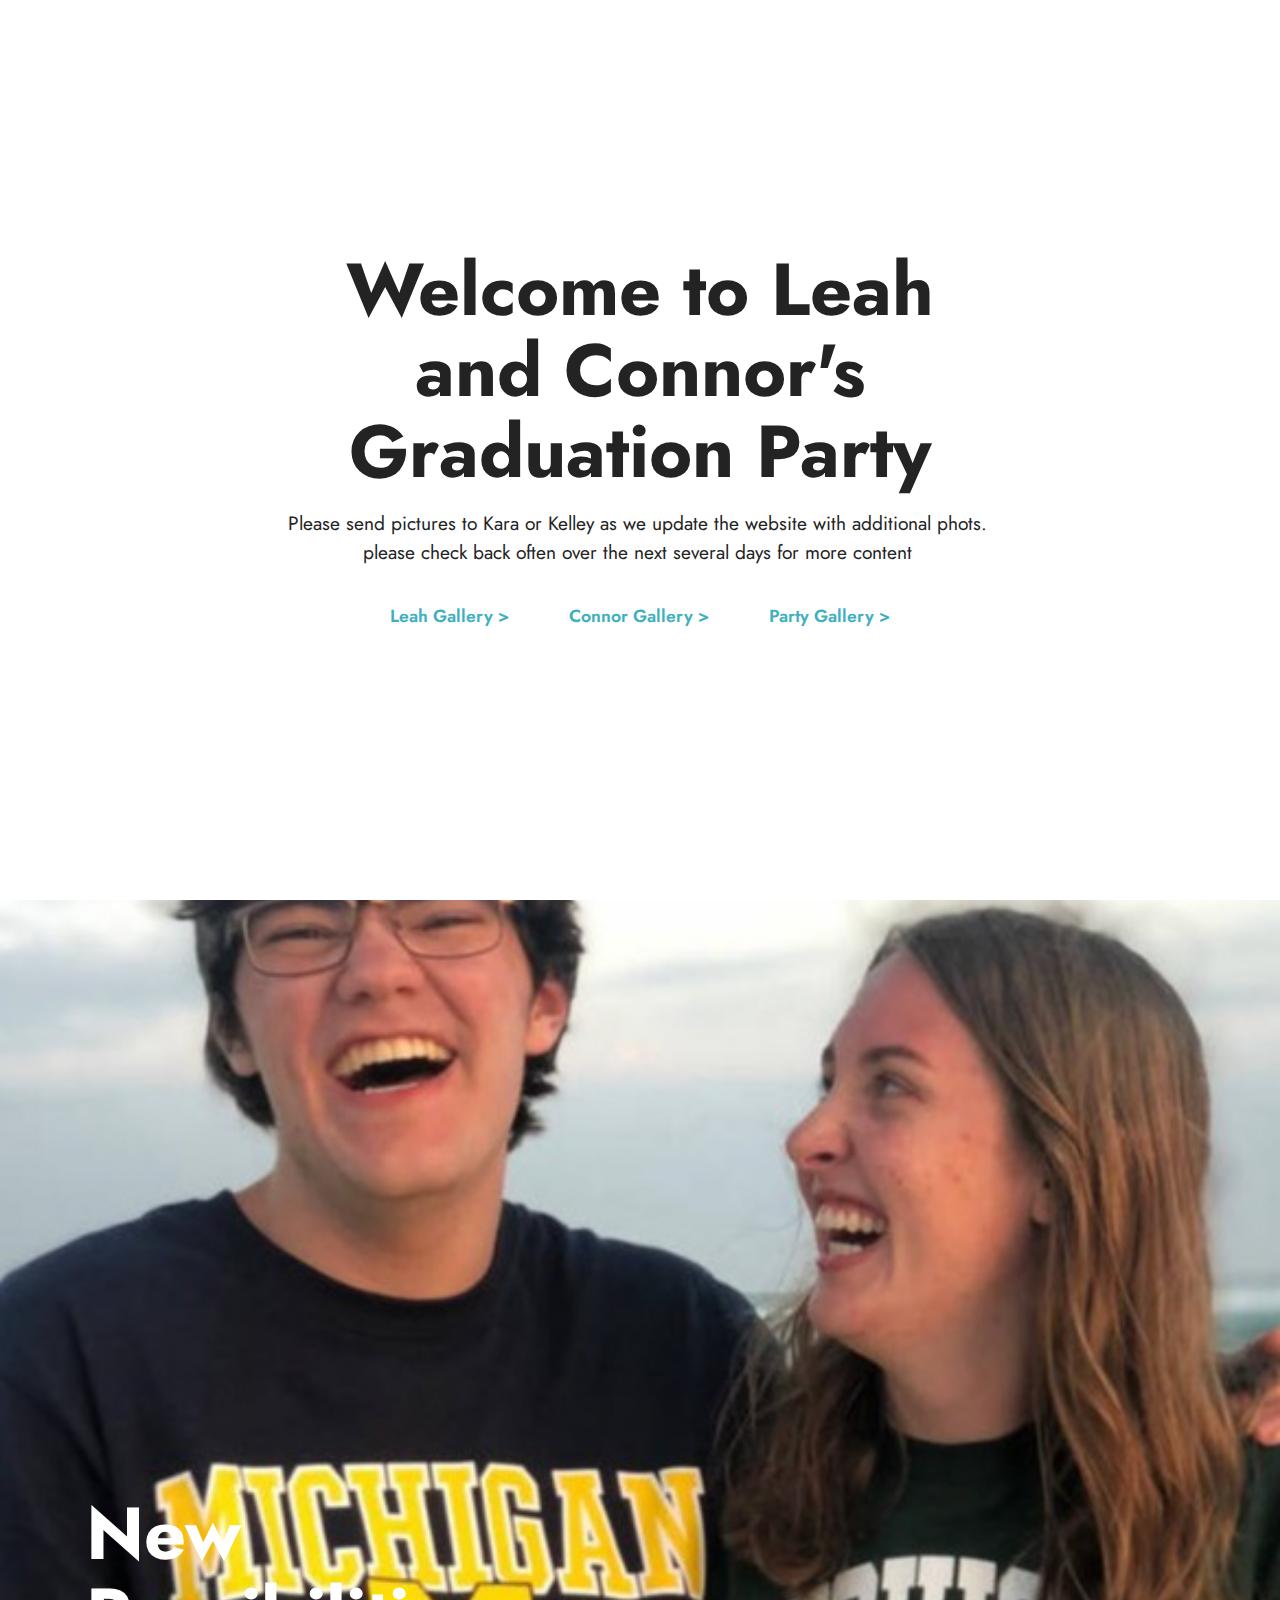
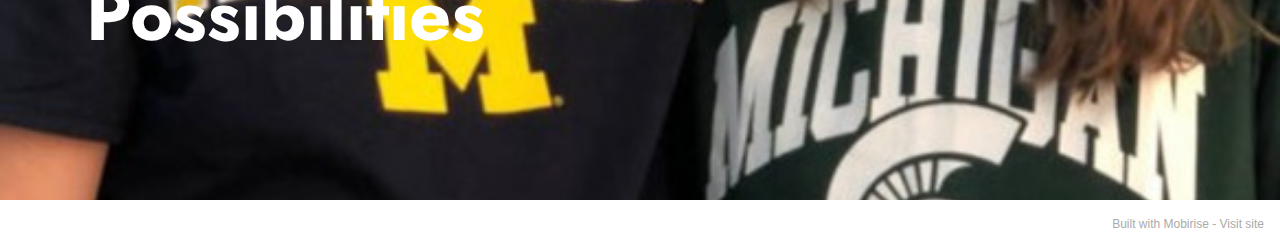
<file: index.html>
<!DOCTYPE html>
<html  >
<head>
  <!-- Site made with Mobirise Website Builder v5.3.9, https://mobirise.com -->
  <meta charset="UTF-8">
  <meta http-equiv="X-UA-Compatible" content="IE=edge">
  <meta name="generator" content="Mobirise v5.3.9, mobirise.com">
  <meta name="viewport" content="width=device-width, initial-scale=1, minimum-scale=1">
  <link rel="shortcut icon" href="assets/images/logo5.png" type="image/x-icon">
  <meta name="description" content="">
  
  
  <title>Home</title>
  <link rel="stylesheet" href="assets/tether/tether.min.css">
  <link rel="stylesheet" href="assets/bootstrap/css/bootstrap.min.css">
  <link rel="stylesheet" href="assets/bootstrap/css/bootstrap-grid.min.css">
  <link rel="stylesheet" href="assets/bootstrap/css/bootstrap-reboot.min.css">
  <link rel="stylesheet" href="assets/theme/css/style.css">
  <link rel="preload" href="https://fonts.googleapis.com/css?family=Jost:100,200,300,400,500,600,700,800,900,100i,200i,300i,400i,500i,600i,700i,800i,900i&display=swap" as="style" onload="this.onload=null;this.rel='stylesheet'">
  <noscript><link rel="stylesheet" href="https://fonts.googleapis.com/css?family=Jost:100,200,300,400,500,600,700,800,900,100i,200i,300i,400i,500i,600i,700i,800i,900i&display=swap"></noscript>
  <link rel="preload" as="style" href="assets/mobirise/css/mbr-additional.css"><link rel="stylesheet" href="assets/mobirise/css/mbr-additional.css" type="text/css">
  
  
  
  
</head>
<body>
  
  <section class="header1 cid-s48MCQYojq mbr-fullscreen" id="header1-f">

    

    

    <div class="align-center container">
        <div class="row justify-content-center">
            <div class="col-12 col-lg-8">
                <h1 class="mbr-section-title mbr-fonts-style mb-3 display-1"><strong>Welcome to Leah and Connor's Graduation Party</strong></h1>
                
                <p class="mbr-text mbr-fonts-style display-7">Please send pictures to Kara or Kelley as we update the website with additional phots.&nbsp; please check back often over the next several days for more content&nbsp;</p>
                <div class="mbr-section-btn mt-3"><a class="btn btn-success-outline display-4" href="page1.html">Leah Gallery &gt;</a> <a class="btn btn-success-outline display-4" href="page2.html">Connor Gallery &gt;</a> <a class="btn btn-success-outline display-4" href="PartyGallery.html">Party Gallery &gt;</a></div>
            </div>
        </div>
    </div>
</section>

<section class="header4 cid-szLsMf2svV mbr-fullscreen" id="header4-m">

    
    
    <div class="container">
        <div class="row">
            <div class="content-wrap">
                <h1 class="mbr-section-title mbr-fonts-style mbr-white mb-3 display-1">
                    <strong>New Possibilities</strong>
                </h1>
                
                

                
            </div>
        </div>
    </div>
</section><section style="background-color: #fff; font-family: -apple-system, BlinkMacSystemFont, 'Segoe UI', 'Roboto', 'Helvetica Neue', Arial, sans-serif; color:#aaa; font-size:12px; padding: 0; align-items: center; display: flex;"><a href="https://mobirise.site/h" style="flex: 1 1; height: 3rem; padding-left: 1rem;"></a><p style="flex: 0 0 auto; margin:0; padding-right:1rem;">Built with Mobirise - <a href="https://mobirise.site/k" style="color:#aaa;">Visit site</a></p></section><script src="assets/web/assets/jquery/jquery.min.js"></script>  <script src="assets/popper/popper.min.js"></script>  <script src="assets/tether/tether.min.js"></script>  <script src="assets/bootstrap/js/bootstrap.min.js"></script>  <script src="assets/smoothscroll/smooth-scroll.js"></script>  <script src="assets/theme/js/script.js"></script>  
  
  
</body>
</html>
</file>
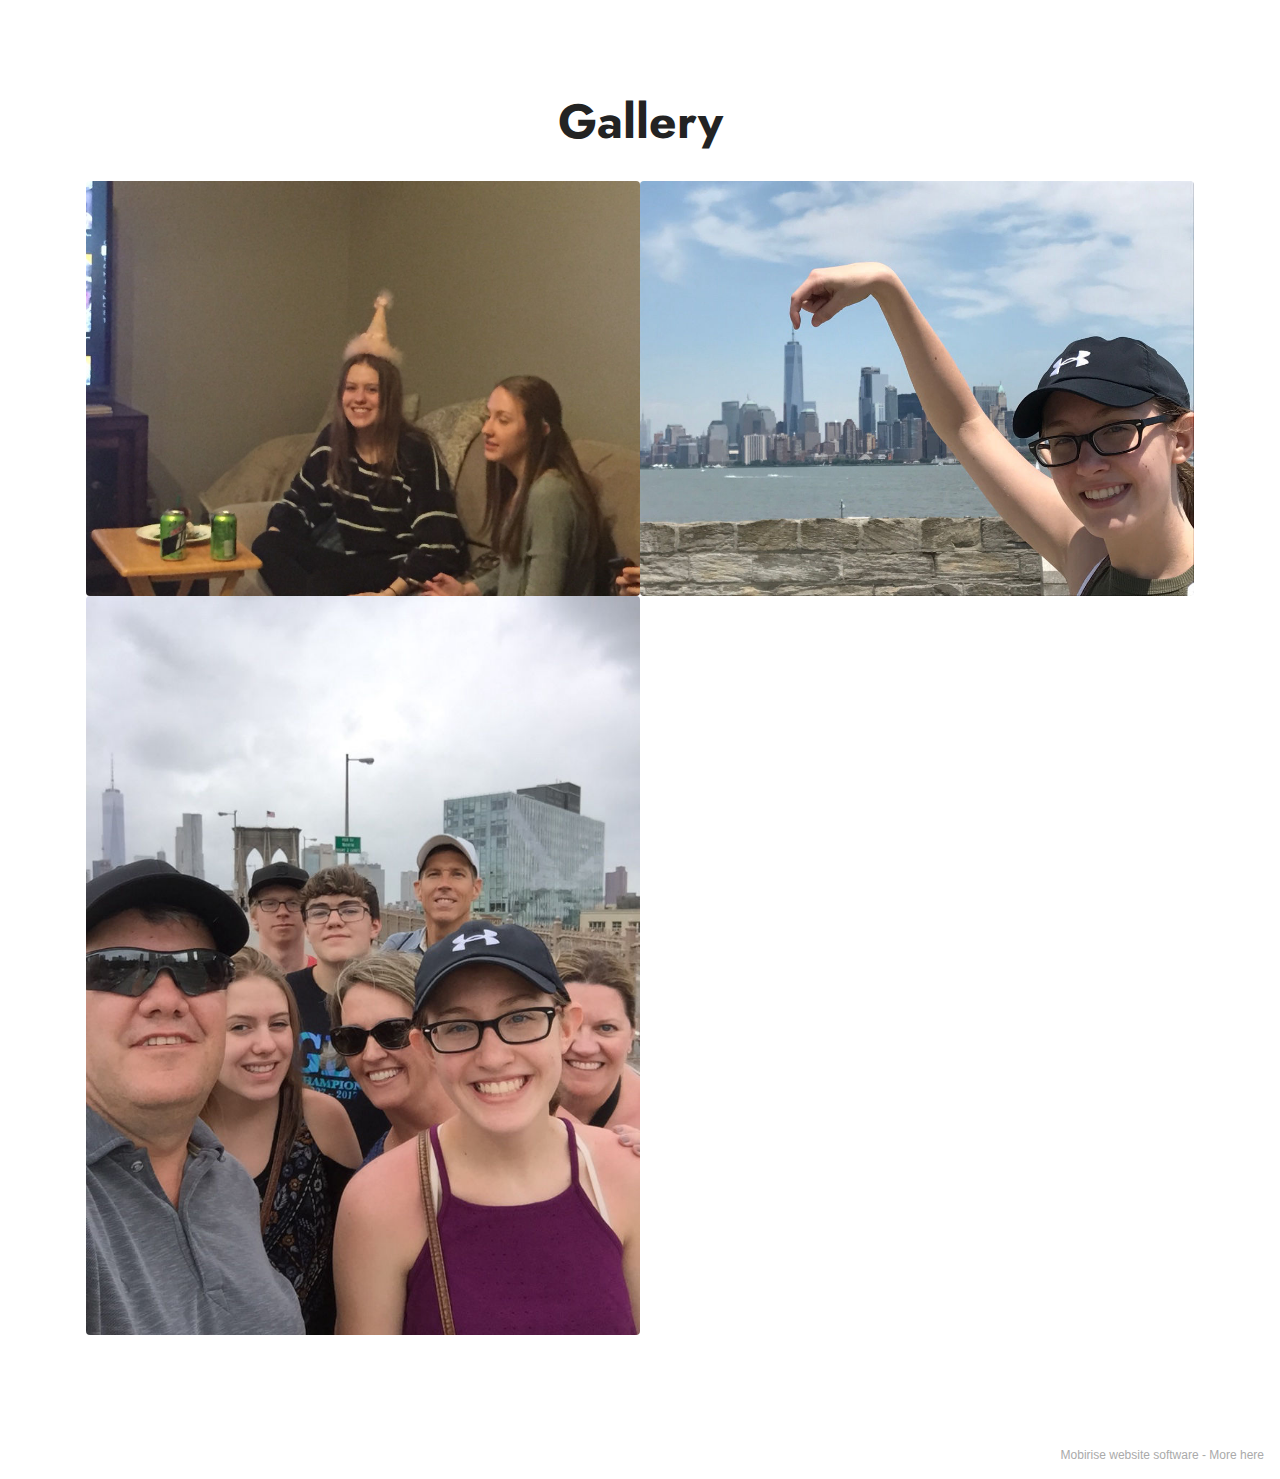
<file: page1.html>
<!DOCTYPE html>
<html  >
<head>
  <!-- Site made with Mobirise Website Builder v5.3.9, https://mobirise.com -->
  <meta charset="UTF-8">
  <meta http-equiv="X-UA-Compatible" content="IE=edge">
  <meta name="generator" content="Mobirise v5.3.9, mobirise.com">
  <meta name="viewport" content="width=device-width, initial-scale=1, minimum-scale=1">
  <link rel="shortcut icon" href="assets/images/logo5.png" type="image/x-icon">
  <meta name="description" content="">
  
  
  <title>Leah Gallery</title>
  <link rel="stylesheet" href="assets/tether/tether.min.css">
  <link rel="stylesheet" href="assets/bootstrap/css/bootstrap.min.css">
  <link rel="stylesheet" href="assets/bootstrap/css/bootstrap-grid.min.css">
  <link rel="stylesheet" href="assets/bootstrap/css/bootstrap-reboot.min.css">
  <link rel="stylesheet" href="assets/theme/css/style.css">
  <link rel="preload" href="https://fonts.googleapis.com/css?family=Jost:100,200,300,400,500,600,700,800,900,100i,200i,300i,400i,500i,600i,700i,800i,900i&display=swap" as="style" onload="this.onload=null;this.rel='stylesheet'">
  <noscript><link rel="stylesheet" href="https://fonts.googleapis.com/css?family=Jost:100,200,300,400,500,600,700,800,900,100i,200i,300i,400i,500i,600i,700i,800i,900i&display=swap"></noscript>
  <link rel="preload" as="style" href="assets/mobirise/css/mbr-additional.css"><link rel="stylesheet" href="assets/mobirise/css/mbr-additional.css" type="text/css">
  
  
  
  
</head>
<body>
  
  <section class="gallery1 cid-szKOS7adL6" id="gallery1-l">
    
    
    <div class="container">
        <div class="mbr-section-head">
            <h4 class="mbr-section-title mbr-fonts-style align-center mb-0 display-2">
                <strong>Gallery</strong></h4>
            
        </div>
        <div class="row mt-4">
            
            <div class="item features-image сol-12 col-md-6 col-lg-6 active">
                <div class="item-wrapper">
                    <div class="item-img">
                        <img src="assets/images/unadjustednonraw-thumb-291-1024x768.jpg" alt="">
                    </div>
                    
                    
                </div>
            </div><div class="item features-image сol-12 col-md-6 col-lg-6 active">
                <div class="item-wrapper">
                    <div class="item-img">
                        <img src="assets/images/unadjustednonraw-thumb-1a5-1024x768.jpg" alt="">
                    </div>
                    
                    
                </div>
            </div><div class="item features-image сol-12 col-md-6 col-lg-6 active">
                <div class="item-wrapper">
                    <div class="item-img">
                        <img src="assets/images/unadjustednonraw-thumb-1e9-768x1024.jpg" alt="">
                    </div>
                    
                    
                </div>
            </div>
            
            
        </div>
    </div>
</section><section style="background-color: #fff; font-family: -apple-system, BlinkMacSystemFont, 'Segoe UI', 'Roboto', 'Helvetica Neue', Arial, sans-serif; color:#aaa; font-size:12px; padding: 0; align-items: center; display: flex;"><a href="https://mobirise.site/j" style="flex: 1 1; height: 3rem; padding-left: 1rem;"></a><p style="flex: 0 0 auto; margin:0; padding-right:1rem;">Mobirise website software - <a href="https://mobirise.site/p" style="color:#aaa;">More here</a></p></section><script src="assets/web/assets/jquery/jquery.min.js"></script>  <script src="assets/popper/popper.min.js"></script>  <script src="assets/tether/tether.min.js"></script>  <script src="assets/bootstrap/js/bootstrap.min.js"></script>  <script src="assets/smoothscroll/smooth-scroll.js"></script>  <script src="assets/theme/js/script.js"></script>  
  
  
</body>
</html>
</file>
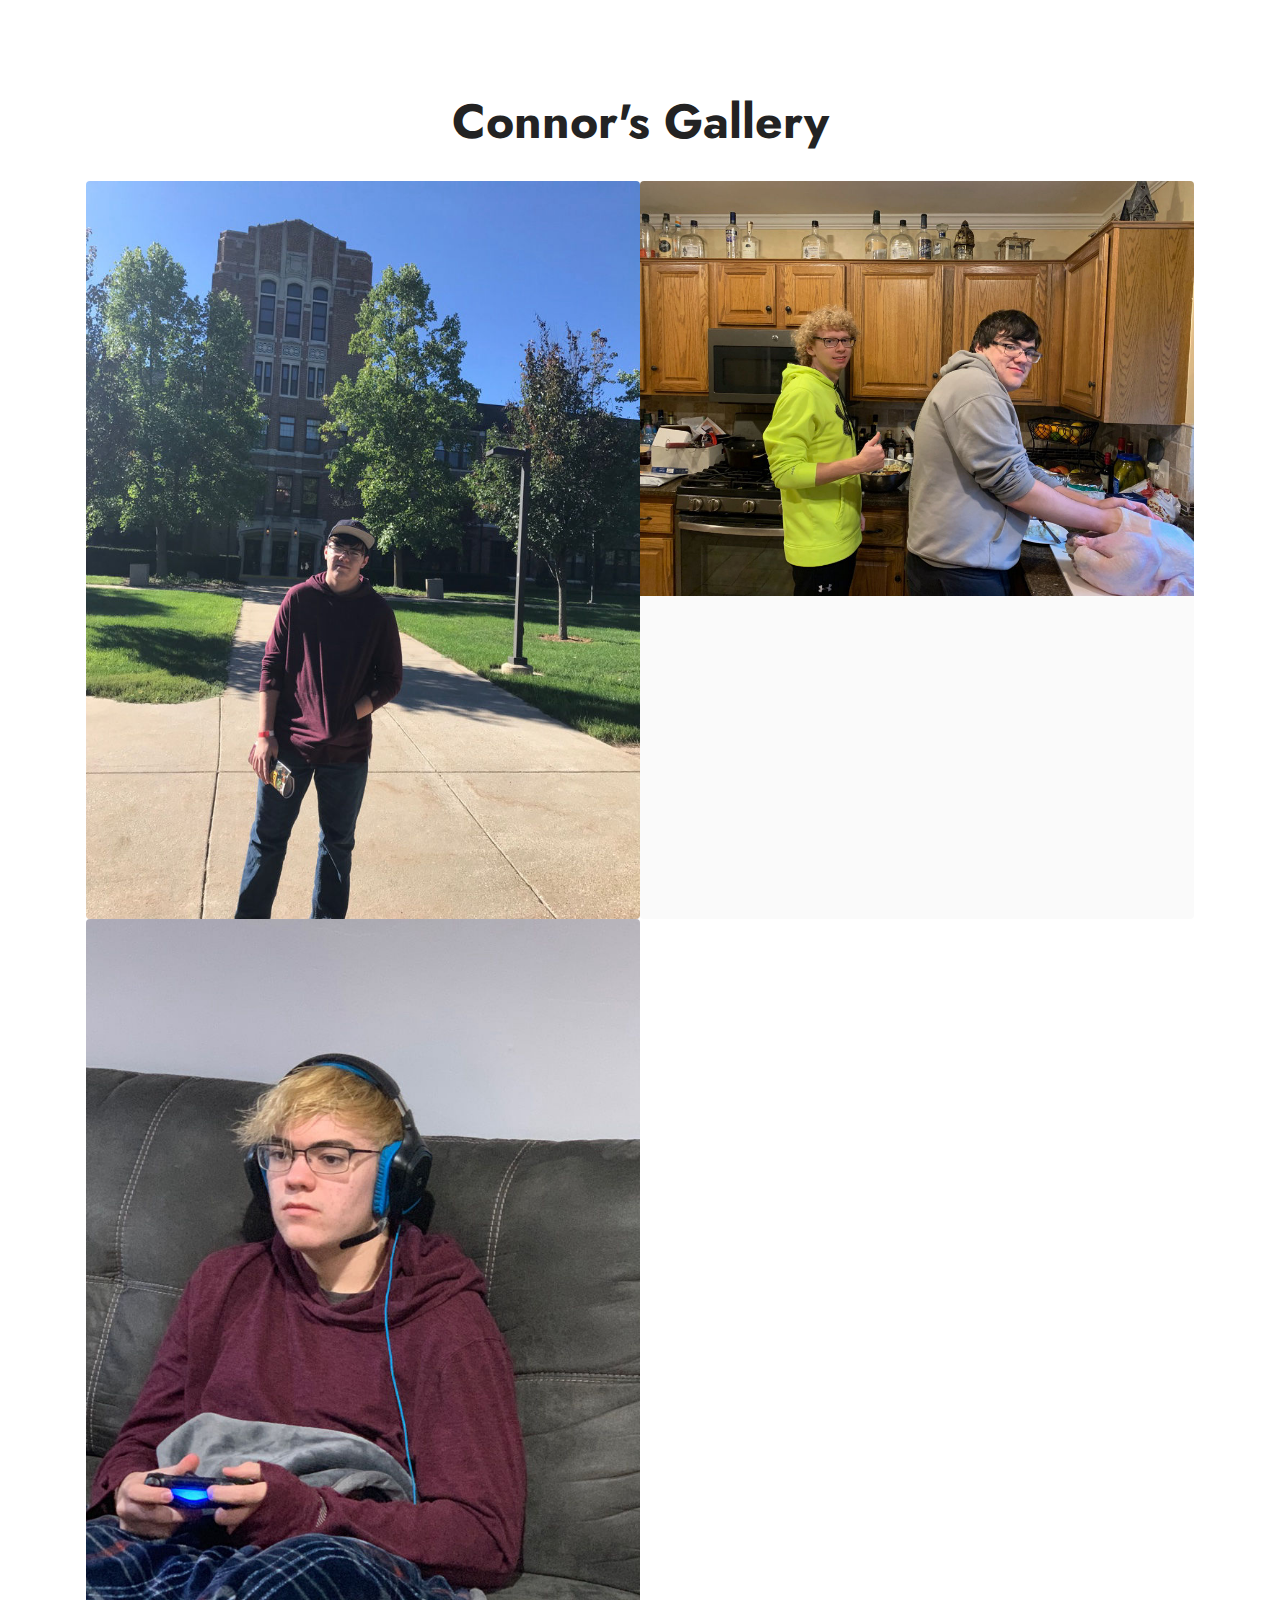
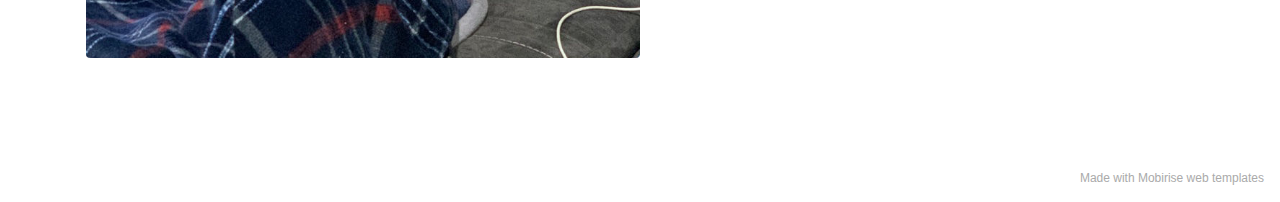
<file: page2.html>
<!DOCTYPE html>
<html  >
<head>
  <!-- Site made with Mobirise Website Builder v5.3.9, https://mobirise.com -->
  <meta charset="UTF-8">
  <meta http-equiv="X-UA-Compatible" content="IE=edge">
  <meta name="generator" content="Mobirise v5.3.9, mobirise.com">
  <meta name="viewport" content="width=device-width, initial-scale=1, minimum-scale=1">
  <link rel="shortcut icon" href="assets/images/logo5.png" type="image/x-icon">
  <meta name="description" content="">
  
  
  <title>Connor Gallery</title>
  <link rel="stylesheet" href="assets/tether/tether.min.css">
  <link rel="stylesheet" href="assets/bootstrap/css/bootstrap.min.css">
  <link rel="stylesheet" href="assets/bootstrap/css/bootstrap-grid.min.css">
  <link rel="stylesheet" href="assets/bootstrap/css/bootstrap-reboot.min.css">
  <link rel="stylesheet" href="assets/theme/css/style.css">
  <link rel="preload" href="https://fonts.googleapis.com/css?family=Jost:100,200,300,400,500,600,700,800,900,100i,200i,300i,400i,500i,600i,700i,800i,900i&display=swap" as="style" onload="this.onload=null;this.rel='stylesheet'">
  <noscript><link rel="stylesheet" href="https://fonts.googleapis.com/css?family=Jost:100,200,300,400,500,600,700,800,900,100i,200i,300i,400i,500i,600i,700i,800i,900i&display=swap"></noscript>
  <link rel="preload" as="style" href="assets/mobirise/css/mbr-additional.css"><link rel="stylesheet" href="assets/mobirise/css/mbr-additional.css" type="text/css">
  
  
  
  
</head>
<body>
  
  <section class="gallery1 cid-szLwhVyEck" id="gallery1-n">
    
    
    <div class="container">
        <div class="mbr-section-head">
            <h4 class="mbr-section-title mbr-fonts-style align-center mb-0 display-2">
                <strong>Connor's Gallery</strong></h4>
            
        </div>
        <div class="row mt-4">
            
            
            
            <div class="item features-image сol-12 col-md-6 col-lg-6 active">
                <div class="item-wrapper">
                    <div class="item-img">
                        <img src="assets/images/unadjustednonraw-thumb-3e5-768x1024.jpg" alt="" title="">
                    </div>
                    
                    
                </div>
            </div><div class="item features-image сol-12 col-md-6 col-lg-6 active">
                <div class="item-wrapper">
                    <div class="item-img">
                        <img src="assets/images/unadjustednonraw-thumb-6b7-1024x768.jpg" alt="" title="" data-slide-to="1">
                    </div>
                    
                    
                </div>
            </div><div class="item features-image сol-12 col-md-6 col-lg-6 active">
                <div class="item-wrapper">
                    <div class="item-img">
                        <img src="assets/images/unadjustednonraw-thumb-538-768x1024.jpg" alt="" title="" data-slide-to="2">
                    </div>
                    
                    
                </div>
            </div>
        </div>
    </div>
</section><section style="background-color: #fff; font-family: -apple-system, BlinkMacSystemFont, 'Segoe UI', 'Roboto', 'Helvetica Neue', Arial, sans-serif; color:#aaa; font-size:12px; padding: 0; align-items: center; display: flex;"><a href="https://mobirise.site/g" style="flex: 1 1; height: 3rem; padding-left: 1rem;"></a><p style="flex: 0 0 auto; margin:0; padding-right:1rem;">Made with <a href="https://mobirise.site/b" style="color:#aaa;">Mobirise</a> web templates</p></section><script src="assets/web/assets/jquery/jquery.min.js"></script>  <script src="assets/popper/popper.min.js"></script>  <script src="assets/tether/tether.min.js"></script>  <script src="assets/bootstrap/js/bootstrap.min.js"></script>  <script src="assets/smoothscroll/smooth-scroll.js"></script>  <script src="assets/theme/js/script.js"></script>  
  
  
</body>
</html>
</file>
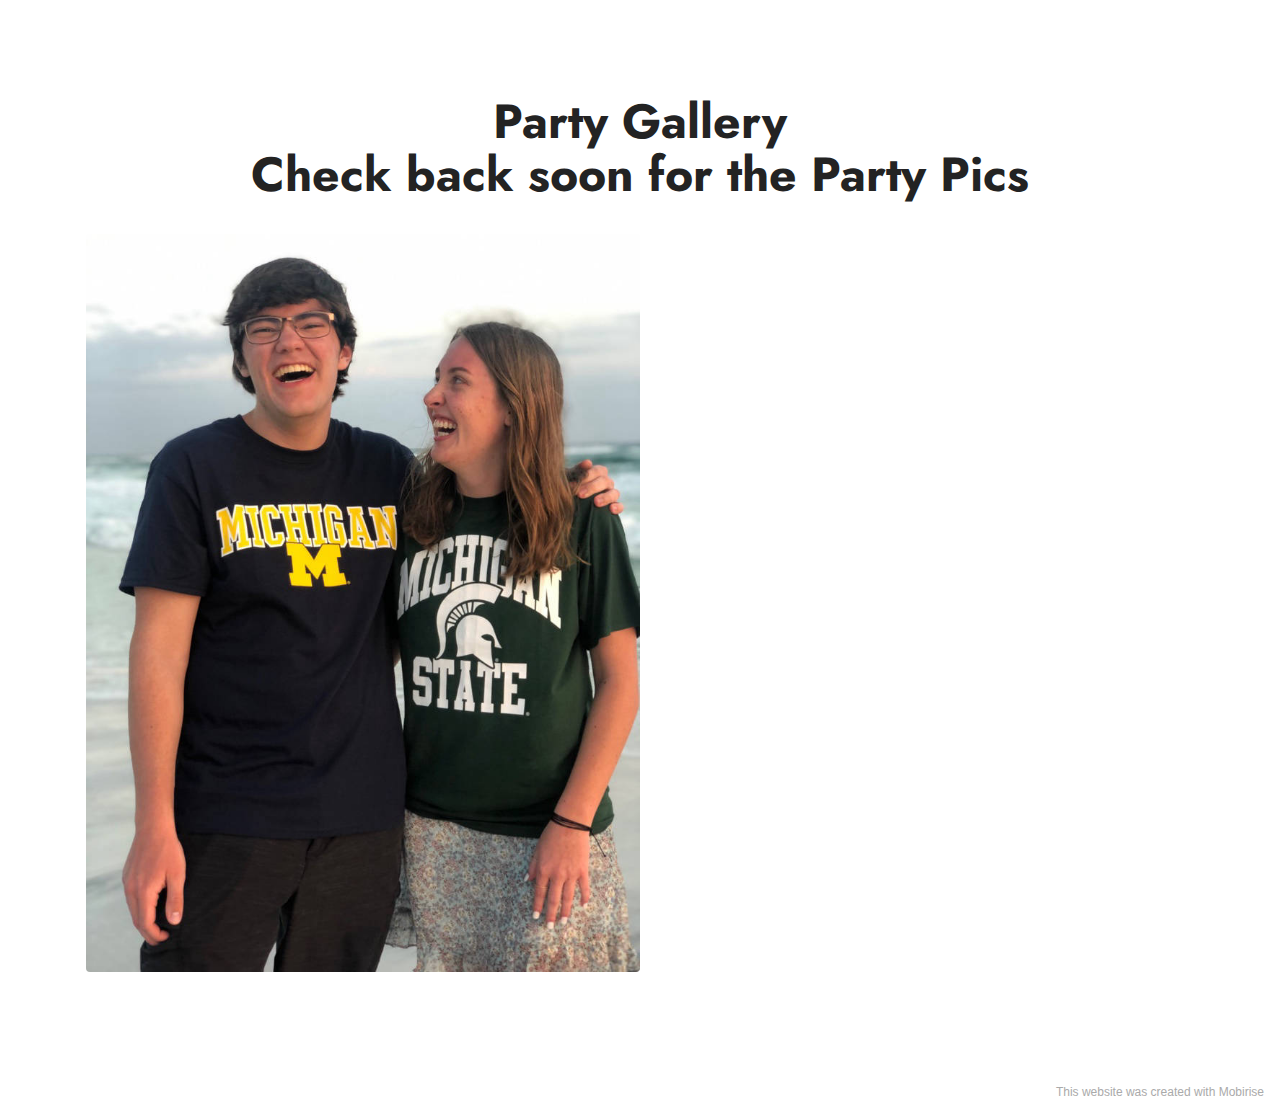
<file: PartyGallery.html>
<!DOCTYPE html>
<html  >
<head>
  <!-- Site made with Mobirise Website Builder v5.3.9, https://mobirise.com -->
  <meta charset="UTF-8">
  <meta http-equiv="X-UA-Compatible" content="IE=edge">
  <meta name="generator" content="Mobirise v5.3.9, mobirise.com">
  <meta name="viewport" content="width=device-width, initial-scale=1, minimum-scale=1">
  <link rel="shortcut icon" href="assets/images/logo5.png" type="image/x-icon">
  <meta name="description" content="">
  
  
  <title>Party Gallery</title>
  <link rel="stylesheet" href="assets/tether/tether.min.css">
  <link rel="stylesheet" href="assets/bootstrap/css/bootstrap.min.css">
  <link rel="stylesheet" href="assets/bootstrap/css/bootstrap-grid.min.css">
  <link rel="stylesheet" href="assets/bootstrap/css/bootstrap-reboot.min.css">
  <link rel="stylesheet" href="assets/theme/css/style.css">
  <link rel="preload" href="https://fonts.googleapis.com/css?family=Jost:100,200,300,400,500,600,700,800,900,100i,200i,300i,400i,500i,600i,700i,800i,900i&display=swap" as="style" onload="this.onload=null;this.rel='stylesheet'">
  <noscript><link rel="stylesheet" href="https://fonts.googleapis.com/css?family=Jost:100,200,300,400,500,600,700,800,900,100i,200i,300i,400i,500i,600i,700i,800i,900i&display=swap"></noscript>
  <link rel="preload" as="style" href="assets/mobirise/css/mbr-additional.css"><link rel="stylesheet" href="assets/mobirise/css/mbr-additional.css" type="text/css">
  
  
  
  
</head>
<body>
  
  <section class="gallery1 cid-szLztkPkyj" id="gallery1-o">
    
    
    <div class="container">
        <div class="mbr-section-head">
            <h4 class="mbr-section-title mbr-fonts-style align-center mb-0 display-2">
                <strong>Party Gallery</strong><br><strong>Check back soon for the Party Pics</strong></h4>
            
        </div>
        <div class="row mt-4">
            <div class="item features-image сol-12 col-md-6 col-lg-6">
                <div class="item-wrapper">
                    <div class="item-img">
                        <img src="assets/images/unadjustednonraw-thumb-74e-768x1024.jpg" alt="">
                    </div>
                    
                    
                </div>
            </div>
            
            
            
        </div>
    </div>
</section><section style="background-color: #fff; font-family: -apple-system, BlinkMacSystemFont, 'Segoe UI', 'Roboto', 'Helvetica Neue', Arial, sans-serif; color:#aaa; font-size:12px; padding: 0; align-items: center; display: flex;"><a href="https://mobirise.site/r" style="flex: 1 1; height: 3rem; padding-left: 1rem;"></a><p style="flex: 0 0 auto; margin:0; padding-right:1rem;">This <a href="https://mobirise.site/e" style="color:#aaa;">website</a> was created with Mobirise</p></section><script src="assets/web/assets/jquery/jquery.min.js"></script>  <script src="assets/popper/popper.min.js"></script>  <script src="assets/tether/tether.min.js"></script>  <script src="assets/bootstrap/js/bootstrap.min.js"></script>  <script src="assets/smoothscroll/smooth-scroll.js"></script>  <script src="assets/theme/js/script.js"></script>  
  
  
</body>
</html>
</file>
<file: assets/theme/css/style.css>
@charset "UTF-8";
section {
  background-color: #ffffff;
}

body {
  font-style: normal;
  line-height: 1.5;
  font-weight: 400;
  color: #232323;
  position: relative;
}

section,
.container,
.container-fluid {
  position: relative;
  word-wrap: break-word;
}

a.mbr-iconfont:hover {
  text-decoration: none;
}

.article .lead p,
.article .lead ul,
.article .lead ol,
.article .lead pre,
.article .lead blockquote {
  margin-bottom: 0;
}

a {
  font-style: normal;
  font-weight: 400;
  cursor: pointer;
}
a, a:hover {
  text-decoration: none;
}

.mbr-section-title {
  font-style: normal;
  line-height: 1.3;
}

.mbr-section-subtitle {
  line-height: 1.3;
}

.mbr-text {
  font-style: normal;
  line-height: 1.7;
}

h1,
h2,
h3,
h4,
h5,
h6,
.display-1,
.display-2,
.display-4,
.display-5,
.display-7,
span,
p,
a {
  line-height: 1;
  word-break: break-word;
  word-wrap: break-word;
  font-weight: 400;
}

b,
strong {
  font-weight: bold;
}

input:-webkit-autofill, input:-webkit-autofill:hover, input:-webkit-autofill:focus, input:-webkit-autofill:active {
  transition-delay: 9999s;
  -webkit-transition-property: background-color, color;
  transition-property: background-color, color;
}

textarea[type=hidden] {
  display: none;
}

section {
  background-position: 50% 50%;
  background-repeat: no-repeat;
  background-size: cover;
}
section .mbr-background-video,
section .mbr-background-video-preview {
  position: absolute;
  bottom: 0;
  left: 0;
  right: 0;
  top: 0;
}

.hidden {
  visibility: hidden;
}

.mbr-z-index20 {
  z-index: 20;
}

/*! Base colors */
.mbr-white {
  color: #ffffff;
}

.mbr-black {
  color: #111111;
}

.mbr-bg-white {
  background-color: #ffffff;
}

.mbr-bg-black {
  background-color: #000000;
}

/*! Text-aligns */
.align-left {
  text-align: left;
}

.align-center {
  text-align: center;
}

.align-right {
  text-align: right;
}

/*! Font-weight  */
.mbr-light {
  font-weight: 300;
}

.mbr-regular {
  font-weight: 400;
}

.mbr-semibold {
  font-weight: 500;
}

.mbr-bold {
  font-weight: 700;
}

/*! Media  */
.media-content {
  flex-basis: 100%;
}

.media-container-row {
  display: flex;
  flex-direction: row;
  flex-wrap: wrap;
  justify-content: center;
  align-content: center;
  align-items: start;
}
.media-container-row .media-size-item {
  width: 400px;
}

.media-container-column {
  display: flex;
  flex-direction: column;
  flex-wrap: wrap;
  justify-content: center;
  align-content: center;
  align-items: stretch;
}
.media-container-column > * {
  width: 100%;
}

@media (min-width: 992px) {
  .media-container-row {
    flex-wrap: nowrap;
  }
}
figure {
  margin-bottom: 0;
  overflow: hidden;
}

figure[mbr-media-size] {
  transition: width 0.1s;
}

img,
iframe {
  display: block;
  width: 100%;
}

.card {
  background-color: transparent;
  border: none;
}

.card-box {
  width: 100%;
}

.card-img {
  text-align: center;
  flex-shrink: 0;
  -webkit-flex-shrink: 0;
}

.media {
  max-width: 100%;
  margin: 0 auto;
}

.mbr-figure {
  align-self: center;
}

.media-container > div {
  max-width: 100%;
}

.mbr-figure img,
.card-img img {
  width: 100%;
}

@media (max-width: 991px) {
  .media-size-item {
    width: auto !important;
  }

  .media {
    width: auto;
  }

  .mbr-figure {
    width: 100% !important;
  }
}
/*! Buttons */
.mbr-section-btn {
  margin-left: -0.6rem;
  margin-right: -0.6rem;
  font-size: 0;
}

.btn {
  font-weight: 600;
  border-width: 1px;
  font-style: normal;
  margin: 0.6rem 0.6rem;
  white-space: normal;
  transition: all 0.2s ease-in-out;
  display: inline-flex;
  align-items: center;
  justify-content: center;
  word-break: break-word;
}

.btn-sm {
  font-weight: 600;
  letter-spacing: 0px;
  transition: all 0.3s ease-in-out;
}

.btn-md {
  font-weight: 600;
  letter-spacing: 0px;
  transition: all 0.3s ease-in-out;
}

.btn-lg {
  font-weight: 600;
  letter-spacing: 0px;
  transition: all 0.3s ease-in-out;
}

.btn-form {
  margin: 0;
}
.btn-form:hover {
  cursor: pointer;
}

nav .mbr-section-btn {
  margin-left: 0rem;
  margin-right: 0rem;
}

/*! Btn icon margin */
.btn .mbr-iconfont,
.btn.btn-sm .mbr-iconfont {
  order: 1;
  cursor: pointer;
  margin-left: 0.5rem;
  vertical-align: sub;
}

.btn.btn-md .mbr-iconfont,
.btn.btn-md .mbr-iconfont {
  margin-left: 0.8rem;
}

.mbr-regular {
  font-weight: 400;
}

.mbr-semibold {
  font-weight: 500;
}

.mbr-bold {
  font-weight: 700;
}

[type=submit] {
  -webkit-appearance: none;
}

/*! Full-screen */
.mbr-fullscreen .mbr-overlay {
  min-height: 100vh;
}

.mbr-fullscreen {
  display: flex;
  display: -moz-flex;
  display: -ms-flex;
  display: -o-flex;
  align-items: center;
  min-height: 100vh;
  padding-top: 3rem;
  padding-bottom: 3rem;
}

/*! Map */
.map {
  height: 25rem;
  position: relative;
}
.map iframe {
  width: 100%;
  height: 100%;
}

/*! Scroll to top arrow */
.mbr-arrow-up {
  bottom: 25px;
  right: 90px;
  position: fixed;
  text-align: right;
  z-index: 5000;
  color: #ffffff;
  font-size: 22px;
}

.mbr-arrow-up a {
  background: rgba(0, 0, 0, 0.2);
  border-radius: 50%;
  color: #fff;
  display: inline-block;
  height: 60px;
  width: 60px;
  border: 2px solid #fff;
  outline-style: none !important;
  position: relative;
  text-decoration: none;
  transition: all 0.3s ease-in-out;
  cursor: pointer;
  text-align: center;
}
.mbr-arrow-up a:hover {
  background-color: rgba(0, 0, 0, 0.4);
}
.mbr-arrow-up a i {
  line-height: 60px;
}

.mbr-arrow-up-icon {
  display: block;
  color: #fff;
}

.mbr-arrow-up-icon::before {
  content: "›";
  display: inline-block;
  font-family: serif;
  font-size: 22px;
  line-height: 1;
  font-style: normal;
  position: relative;
  top: 6px;
  left: -4px;
  transform: rotate(-90deg);
}

/*! Arrow Down */
.mbr-arrow {
  position: absolute;
  bottom: 45px;
  left: 50%;
  width: 60px;
  height: 60px;
  cursor: pointer;
  background-color: rgba(80, 80, 80, 0.5);
  border-radius: 50%;
  transform: translateX(-50%);
}
@media (max-width: 767px) {
  .mbr-arrow {
    display: none;
  }
}
.mbr-arrow > a {
  display: inline-block;
  text-decoration: none;
  outline-style: none;
  -webkit-animation: arrowdown 1.7s ease-in-out infinite;
          animation: arrowdown 1.7s ease-in-out infinite;
  color: #ffffff;
}
.mbr-arrow > a > i {
  position: absolute;
  top: -2px;
  left: 15px;
  font-size: 2rem;
}

#scrollToTop a i::before {
  content: "";
  position: absolute;
  display: block;
  border-bottom: 2.5px solid #fff;
  border-left: 2.5px solid #fff;
  width: 27.8%;
  height: 27.8%;
  left: 50%;
  top: 51%;
  transform: translateY(-30%) translateX(-50%) rotate(135deg);
}

@keyframes arrowdown {
  0% {
    transform: translateY(0px);
  }
  50% {
    transform: translateY(-5px);
  }
  100% {
    transform: translateY(0px);
  }
}
@-webkit-keyframes arrowdown {
  0% {
    transform: translateY(0px);
  }
  50% {
    transform: translateY(-5px);
  }
  100% {
    transform: translateY(0px);
  }
}
@media (max-width: 500px) {
  .mbr-arrow-up {
    left: 0;
    right: 0;
    text-align: center;
  }
}
/*Gradients animation*/
@keyframes gradient-animation {
  from {
    background-position: 0% 100%;
    -webkit-animation-timing-function: ease-in-out;
            animation-timing-function: ease-in-out;
  }
  to {
    background-position: 100% 0%;
    -webkit-animation-timing-function: ease-in-out;
            animation-timing-function: ease-in-out;
  }
}
@-webkit-keyframes gradient-animation {
  from {
    background-position: 0% 100%;
    -webkit-animation-timing-function: ease-in-out;
            animation-timing-function: ease-in-out;
  }
  to {
    background-position: 100% 0%;
    -webkit-animation-timing-function: ease-in-out;
            animation-timing-function: ease-in-out;
  }
}
.bg-gradient {
  background-size: 200% 200%;
  animation: gradient-animation 5s infinite alternate;
  -webkit-animation: gradient-animation 5s infinite alternate;
}

.menu .navbar-brand {
  display: -webkit-flex;
}
.menu .navbar-brand span {
  display: flex;
  display: -webkit-flex;
}
.menu .navbar-brand .navbar-caption-wrap {
  display: -webkit-flex;
}
.menu .navbar-brand .navbar-logo img {
  display: -webkit-flex;
  width: auto;
}
@media (min-width: 768px) and (max-width: 991px) {
  .menu .navbar-toggleable-sm .navbar-nav {
    display: -ms-flexbox;
  }
}
@media (max-width: 991px) {
  .menu .navbar-collapse {
    max-height: 93.5vh;
  }
  .menu .navbar-collapse.show {
    overflow: auto;
  }
}
@media (min-width: 992px) {
  .menu .navbar-nav.nav-dropdown {
    display: -webkit-flex;
  }
  .menu .navbar-toggleable-sm .navbar-collapse {
    display: -webkit-flex !important;
  }
  .menu .collapsed .navbar-collapse {
    max-height: 93.5vh;
  }
  .menu .collapsed .navbar-collapse.show {
    overflow: auto;
  }
}
@media (max-width: 767px) {
  .menu .navbar-collapse {
    max-height: 80vh;
  }
}

.nav-link .mbr-iconfont {
  margin-right: 0.5rem;
}

.navbar {
  display: -webkit-flex;
  -webkit-flex-wrap: wrap;
  -webkit-align-items: center;
  -webkit-justify-content: space-between;
}

.navbar-collapse {
  -webkit-flex-basis: 100%;
  -webkit-flex-grow: 1;
  -webkit-align-items: center;
}

.nav-dropdown .link {
  padding: 0.667em 1.667em !important;
  margin: 0 !important;
}

.nav {
  display: -webkit-flex;
  -webkit-flex-wrap: wrap;
}

.row {
  display: -webkit-flex;
  -webkit-flex-wrap: wrap;
}

.justify-content-center {
  -webkit-justify-content: center;
}

.form-inline {
  display: -webkit-flex;
}

.card-wrapper {
  -webkit-flex: 1;
}

.carousel-control {
  z-index: 10;
  display: -webkit-flex;
}

.carousel-controls {
  display: -webkit-flex;
}

.media {
  display: -webkit-flex;
}

.form-group:focus {
  outline: none;
}

.jq-selectbox__select {
  padding: 7px 0;
  position: relative;
}

.jq-selectbox__dropdown {
  overflow: hidden;
  border-radius: 10px;
  position: absolute;
  top: 100%;
  left: 0 !important;
  width: 100% !important;
}

.jq-selectbox__trigger-arrow {
  right: 0;
  transform: translateY(-50%);
}

.jq-selectbox li {
  padding: 1.07em 0.5em;
}

input[type=range] {
  padding-left: 0 !important;
  padding-right: 0 !important;
}

.modal-dialog,
.modal-content {
  height: 100%;
}

.modal-dialog .carousel-inner {
  height: calc(100vh - 1.75rem);
}
@media (max-width: 575px) {
  .modal-dialog .carousel-inner {
    height: calc(100vh - 1rem);
  }
}

.carousel-item {
  text-align: center;
}

.carousel-item img {
  margin: auto;
}

.navbar-toggler {
  align-self: flex-start;
  padding: 0.25rem 0.75rem;
  font-size: 1.25rem;
  line-height: 1;
  background: transparent;
  border: 1px solid transparent;
  border-radius: 0.25rem;
}

.navbar-toggler:focus,
.navbar-toggler:hover {
  text-decoration: none;
}

.navbar-toggler-icon {
  display: inline-block;
  width: 1.5em;
  height: 1.5em;
  vertical-align: middle;
  content: "";
  background: no-repeat center center;
  background-size: 100% 100%;
}

.navbar-toggler-left {
  position: absolute;
  left: 1rem;
}

.navbar-toggler-right {
  position: absolute;
  right: 1rem;
}

.card-img {
  width: auto;
}

.menu .navbar.collapsed:not(.beta-menu) {
  flex-direction: column;
}

.carousel-item.active,
.carousel-item-next,
.carousel-item-prev {
  display: flex;
}

.note-air-layout .dropup .dropdown-menu,
.note-air-layout .navbar-fixed-bottom .dropdown .dropdown-menu {
  bottom: initial !important;
}

html,
body {
  height: auto;
  min-height: 100vh;
}

.dropup .dropdown-toggle::after {
  display: none;
}

.form-asterisk {
  font-family: initial;
  position: absolute;
  top: -2px;
  font-weight: normal;
}

.form-control-label {
  position: relative;
  cursor: pointer;
  margin-bottom: 0.357em;
  padding: 0;
}

.alert {
  color: #ffffff;
  border-radius: 0;
  border: 0;
  font-size: 1.1rem;
  line-height: 1.5;
  margin-bottom: 1.875rem;
  padding: 1.25rem;
  position: relative;
  text-align: center;
}
.alert.alert-form::after {
  background-color: inherit;
  bottom: -7px;
  content: "";
  display: block;
  height: 14px;
  left: 50%;
  margin-left: -7px;
  position: absolute;
  transform: rotate(45deg);
  width: 14px;
}

.form-control {
  background-color: #ffffff;
  background-clip: border-box;
  color: #232323;
  line-height: 1rem !important;
  height: auto;
  padding: 0.6rem 1.2rem;
  transition: border-color 0.25s ease 0s;
  border: 1px solid transparent !important;
  border-radius: 4px;
  box-shadow: rgba(0, 0, 0, 0.07) 0px 1px 1px 0px, rgba(0, 0, 0, 0.07) 0px 1px 3px 0px, rgba(0, 0, 0, 0.03) 0px 0px 0px 1px;
}
.form-active .form-control:invalid {
  border-color: red;
}

form .row {
  margin-left: -0.6rem;
  margin-right: -0.6rem;
}
form .row [class*=col] {
  padding-left: 0.6rem;
  padding-right: 0.6rem;
}

form .mbr-section-btn {
  margin: 0;
  padding-left: 0.6rem;
  padding-right: 0.6rem;
}

form .btn {
  display: flex;
  padding: 0.6rem 1.2rem;
  margin: 0;
}

form .form-check-input {
  margin-top: 0.5;
}

textarea.form-control {
  line-height: 1.5rem !important;
}

.form-group {
  margin-bottom: 1.2rem;
}

.form-control,
form .btn {
  min-height: 48px;
}

.gdpr-block label span.textGDPR input[name=gdpr] {
  top: 7px;
}

.form-control:focus {
  box-shadow: none;
}

:focus {
  outline: none;
}

.mbr-overlay {
  background-color: #000;
  bottom: 0;
  left: 0;
  opacity: 0.5;
  position: absolute;
  right: 0;
  top: 0;
  z-index: 0;
  pointer-events: none;
}

blockquote {
  font-style: italic;
  padding: 3rem;
  font-size: 1.09rem;
  position: relative;
  border-left: 3px solid;
}

ul,
ol,
pre,
blockquote {
  margin-bottom: 2.3125rem;
}

.mt-4 {
  margin-top: 2rem !important;
}

.mb-4 {
  margin-bottom: 2rem !important;
}

@media (min-width: 992px) {
  .container {
    padding-left: 16px;
    padding-right: 16px;
  }

  .row {
    margin-left: -16px;
    margin-right: -16px;
  }
  .row > [class*=col] {
    padding-left: 16px;
    padding-right: 16px;
  }
}
@media (min-width: 768px) {
  .container-fluid {
    padding-left: 32px;
    padding-right: 32px;
  }
}
@media (min-width: 768px) and (max-width: 991px) {
  .mbr-container {
    padding-left: 32px;
    padding-right: 32px;
  }
}
@media (max-width: 767px) {
  .mbr-container {
    padding-left: 16px;
    padding-right: 16px;
  }
}
.card-wrapper,
.item-wrapper {
  overflow: hidden;
}

.app-video-wrapper > img {
  opacity: 1;
}.engine {
	position: absolute;
	text-indent: -2400px;
	text-align: center;
	padding: 0;
	top: 0;
	left: -2400px;
}
</file>
<file: assets/mobirise/css/mbr-additional.css>
body {
  font-family: Jost;
}
.display-1 {
  font-family: 'Jost', sans-serif;
  font-size: 4.6rem;
  line-height: 1.1;
}
.display-1 > .mbr-iconfont {
  font-size: 5.75rem;
}
.display-2 {
  font-family: 'Jost', sans-serif;
  font-size: 3rem;
  line-height: 1.1;
}
.display-2 > .mbr-iconfont {
  font-size: 3.75rem;
}
.display-4 {
  font-family: 'Jost', sans-serif;
  font-size: 1.1rem;
  line-height: 1.5;
}
.display-4 > .mbr-iconfont {
  font-size: 1.375rem;
}
.display-5 {
  font-family: 'Jost', sans-serif;
  font-size: 2.2rem;
  line-height: 1.5;
}
.display-5 > .mbr-iconfont {
  font-size: 2.75rem;
}
.display-7 {
  font-family: 'Jost', sans-serif;
  font-size: 1.2rem;
  line-height: 1.5;
}
.display-7 > .mbr-iconfont {
  font-size: 1.5rem;
}
/* ---- Fluid typography for mobile devices ---- */
/* 1.4 - font scale ratio ( bootstrap == 1.42857 ) */
/* 100vw - current viewport width */
/* (48 - 20)  48 == 48rem == 768px, 20 == 20rem == 320px(minimal supported viewport) */
/* 0.65 - min scale variable, may vary */
@media (max-width: 992px) {
  .display-1 {
    font-size: 3.68rem;
  }
}
@media (max-width: 768px) {
  .display-1 {
    font-size: 3.22rem;
    font-size: calc( 2.26rem + (4.6 - 2.26) * ((100vw - 20rem) / (48 - 20)));
    line-height: calc( 1.1 * (2.26rem + (4.6 - 2.26) * ((100vw - 20rem) / (48 - 20))));
  }
  .display-2 {
    font-size: 2.4rem;
    font-size: calc( 1.7rem + (3 - 1.7) * ((100vw - 20rem) / (48 - 20)));
    line-height: calc( 1.3 * (1.7rem + (3 - 1.7) * ((100vw - 20rem) / (48 - 20))));
  }
  .display-4 {
    font-size: 0.88rem;
    font-size: calc( 1.0350000000000001rem + (1.1 - 1.0350000000000001) * ((100vw - 20rem) / (48 - 20)));
    line-height: calc( 1.4 * (1.0350000000000001rem + (1.1 - 1.0350000000000001) * ((100vw - 20rem) / (48 - 20))));
  }
  .display-5 {
    font-size: 1.76rem;
    font-size: calc( 1.42rem + (2.2 - 1.42) * ((100vw - 20rem) / (48 - 20)));
    line-height: calc( 1.4 * (1.42rem + (2.2 - 1.42) * ((100vw - 20rem) / (48 - 20))));
  }
  .display-7 {
    font-size: 0.96rem;
    font-size: calc( 1.07rem + (1.2 - 1.07) * ((100vw - 20rem) / (48 - 20)));
    line-height: calc( 1.4 * (1.07rem + (1.2 - 1.07) * ((100vw - 20rem) / (48 - 20))));
  }
}
/* Buttons */
.btn {
  padding: 0.6rem 1.2rem;
  border-radius: 4px;
}
.btn-sm {
  padding: 0.6rem 1.2rem;
  border-radius: 4px;
}
.btn-md {
  padding: 0.6rem 1.2rem;
  border-radius: 4px;
}
.btn-lg {
  padding: 1rem 2.6rem;
  border-radius: 4px;
}
.bg-primary {
  background-color: #6592e6 !important;
}
.bg-success {
  background-color: #40b0bf !important;
}
.bg-info {
  background-color: #47b5ed !important;
}
.bg-warning {
  background-color: #ffe161 !important;
}
.bg-danger {
  background-color: #ff9966 !important;
}
.btn-primary,
.btn-primary:active {
  background-color: #6592e6 !important;
  border-color: #6592e6 !important;
  color: #ffffff !important;
  box-shadow: 0 2px 2px 0 rgba(0, 0, 0, 0.2);
}
.btn-primary:hover,
.btn-primary:focus,
.btn-primary.focus,
.btn-primary.active {
  color: #ffffff !important;
  background-color: #2260d2 !important;
  border-color: #2260d2 !important;
  box-shadow: 0 2px 5px 0 rgba(0, 0, 0, 0.2);
}
.btn-primary.disabled,
.btn-primary:disabled {
  color: #ffffff !important;
  background-color: #2260d2 !important;
  border-color: #2260d2 !important;
}
.btn-secondary,
.btn-secondary:active {
  background-color: #ff6666 !important;
  border-color: #ff6666 !important;
  color: #ffffff !important;
  box-shadow: 0 2px 2px 0 rgba(0, 0, 0, 0.2);
}
.btn-secondary:hover,
.btn-secondary:focus,
.btn-secondary.focus,
.btn-secondary.active {
  color: #ffffff !important;
  background-color: #ff0f0f !important;
  border-color: #ff0f0f !important;
  box-shadow: 0 2px 5px 0 rgba(0, 0, 0, 0.2);
}
.btn-secondary.disabled,
.btn-secondary:disabled {
  color: #ffffff !important;
  background-color: #ff0f0f !important;
  border-color: #ff0f0f !important;
}
.btn-info,
.btn-info:active {
  background-color: #47b5ed !important;
  border-color: #47b5ed !important;
  color: #ffffff !important;
  box-shadow: 0 2px 2px 0 rgba(0, 0, 0, 0.2);
}
.btn-info:hover,
.btn-info:focus,
.btn-info.focus,
.btn-info.active {
  color: #ffffff !important;
  background-color: #148cca !important;
  border-color: #148cca !important;
  box-shadow: 0 2px 5px 0 rgba(0, 0, 0, 0.2);
}
.btn-info.disabled,
.btn-info:disabled {
  color: #ffffff !important;
  background-color: #148cca !important;
  border-color: #148cca !important;
}
.btn-success,
.btn-success:active {
  background-color: #40b0bf !important;
  border-color: #40b0bf !important;
  color: #ffffff !important;
  box-shadow: 0 2px 2px 0 rgba(0, 0, 0, 0.2);
}
.btn-success:hover,
.btn-success:focus,
.btn-success.focus,
.btn-success.active {
  color: #ffffff !important;
  background-color: #2a747e !important;
  border-color: #2a747e !important;
  box-shadow: 0 2px 5px 0 rgba(0, 0, 0, 0.2);
}
.btn-success.disabled,
.btn-success:disabled {
  color: #ffffff !important;
  background-color: #2a747e !important;
  border-color: #2a747e !important;
}
.btn-warning,
.btn-warning:active {
  background-color: #ffe161 !important;
  border-color: #ffe161 !important;
  color: #614f00 !important;
  box-shadow: 0 2px 2px 0 rgba(0, 0, 0, 0.2);
}
.btn-warning:hover,
.btn-warning:focus,
.btn-warning.focus,
.btn-warning.active {
  color: #0a0800 !important;
  background-color: #ffd10a !important;
  border-color: #ffd10a !important;
  box-shadow: 0 2px 5px 0 rgba(0, 0, 0, 0.2);
}
.btn-warning.disabled,
.btn-warning:disabled {
  color: #614f00 !important;
  background-color: #ffd10a !important;
  border-color: #ffd10a !important;
}
.btn-danger,
.btn-danger:active {
  background-color: #ff9966 !important;
  border-color: #ff9966 !important;
  color: #ffffff !important;
  box-shadow: 0 2px 2px 0 rgba(0, 0, 0, 0.2);
}
.btn-danger:hover,
.btn-danger:focus,
.btn-danger.focus,
.btn-danger.active {
  color: #ffffff !important;
  background-color: #ff5f0f !important;
  border-color: #ff5f0f !important;
  box-shadow: 0 2px 5px 0 rgba(0, 0, 0, 0.2);
}
.btn-danger.disabled,
.btn-danger:disabled {
  color: #ffffff !important;
  background-color: #ff5f0f !important;
  border-color: #ff5f0f !important;
}
.btn-white,
.btn-white:active {
  background-color: #fafafa !important;
  border-color: #fafafa !important;
  color: #7a7a7a !important;
  box-shadow: 0 2px 2px 0 rgba(0, 0, 0, 0.2);
}
.btn-white:hover,
.btn-white:focus,
.btn-white.focus,
.btn-white.active {
  color: #4f4f4f !important;
  background-color: #cfcfcf !important;
  border-color: #cfcfcf !important;
  box-shadow: 0 2px 5px 0 rgba(0, 0, 0, 0.2);
}
.btn-white.disabled,
.btn-white:disabled {
  color: #7a7a7a !important;
  background-color: #cfcfcf !important;
  border-color: #cfcfcf !important;
}
.btn-black,
.btn-black:active {
  background-color: #232323 !important;
  border-color: #232323 !important;
  color: #ffffff !important;
  box-shadow: 0 2px 2px 0 rgba(0, 0, 0, 0.2);
}
.btn-black:hover,
.btn-black:focus,
.btn-black.focus,
.btn-black.active {
  color: #ffffff !important;
  background-color: #000000 !important;
  border-color: #000000 !important;
  box-shadow: 0 2px 5px 0 rgba(0, 0, 0, 0.2);
}
.btn-black.disabled,
.btn-black:disabled {
  color: #ffffff !important;
  background-color: #000000 !important;
  border-color: #000000 !important;
}
.btn-primary-outline,
.btn-primary-outline:active {
  background-color: transparent !important;
  border-color: transparent;
  color: #6592e6;
}
.btn-primary-outline:hover,
.btn-primary-outline:focus,
.btn-primary-outline.focus,
.btn-primary-outline.active {
  color: #2260d2 !important;
  background-color: transparent!important;
  border-color: transparent!important;
  box-shadow: none!important;
}
.btn-primary-outline.disabled,
.btn-primary-outline:disabled {
  color: #ffffff !important;
  background-color: #6592e6 !important;
  border-color: #6592e6 !important;
}
.btn-secondary-outline,
.btn-secondary-outline:active {
  background-color: transparent !important;
  border-color: transparent;
  color: #ff6666;
}
.btn-secondary-outline:hover,
.btn-secondary-outline:focus,
.btn-secondary-outline.focus,
.btn-secondary-outline.active {
  color: #ff0f0f !important;
  background-color: transparent!important;
  border-color: transparent!important;
  box-shadow: none!important;
}
.btn-secondary-outline.disabled,
.btn-secondary-outline:disabled {
  color: #ffffff !important;
  background-color: #ff6666 !important;
  border-color: #ff6666 !important;
}
.btn-info-outline,
.btn-info-outline:active {
  background-color: transparent !important;
  border-color: transparent;
  color: #47b5ed;
}
.btn-info-outline:hover,
.btn-info-outline:focus,
.btn-info-outline.focus,
.btn-info-outline.active {
  color: #148cca !important;
  background-color: transparent!important;
  border-color: transparent!important;
  box-shadow: none!important;
}
.btn-info-outline.disabled,
.btn-info-outline:disabled {
  color: #ffffff !important;
  background-color: #47b5ed !important;
  border-color: #47b5ed !important;
}
.btn-success-outline,
.btn-success-outline:active {
  background-color: transparent !important;
  border-color: transparent;
  color: #40b0bf;
}
.btn-success-outline:hover,
.btn-success-outline:focus,
.btn-success-outline.focus,
.btn-success-outline.active {
  color: #2a747e !important;
  background-color: transparent!important;
  border-color: transparent!important;
  box-shadow: none!important;
}
.btn-success-outline.disabled,
.btn-success-outline:disabled {
  color: #ffffff !important;
  background-color: #40b0bf !important;
  border-color: #40b0bf !important;
}
.btn-warning-outline,
.btn-warning-outline:active {
  background-color: transparent !important;
  border-color: transparent;
  color: #ffe161;
}
.btn-warning-outline:hover,
.btn-warning-outline:focus,
.btn-warning-outline.focus,
.btn-warning-outline.active {
  color: #ffd10a !important;
  background-color: transparent!important;
  border-color: transparent!important;
  box-shadow: none!important;
}
.btn-warning-outline.disabled,
.btn-warning-outline:disabled {
  color: #614f00 !important;
  background-color: #ffe161 !important;
  border-color: #ffe161 !important;
}
.btn-danger-outline,
.btn-danger-outline:active {
  background-color: transparent !important;
  border-color: transparent;
  color: #ff9966;
}
.btn-danger-outline:hover,
.btn-danger-outline:focus,
.btn-danger-outline.focus,
.btn-danger-outline.active {
  color: #ff5f0f !important;
  background-color: transparent!important;
  border-color: transparent!important;
  box-shadow: none!important;
}
.btn-danger-outline.disabled,
.btn-danger-outline:disabled {
  color: #ffffff !important;
  background-color: #ff9966 !important;
  border-color: #ff9966 !important;
}
.btn-black-outline,
.btn-black-outline:active {
  background-color: transparent !important;
  border-color: transparent;
  color: #232323;
}
.btn-black-outline:hover,
.btn-black-outline:focus,
.btn-black-outline.focus,
.btn-black-outline.active {
  color: #000000 !important;
  background-color: transparent!important;
  border-color: transparent!important;
  box-shadow: none!important;
}
.btn-black-outline.disabled,
.btn-black-outline:disabled {
  color: #ffffff !important;
  background-color: #232323 !important;
  border-color: #232323 !important;
}
.btn-white-outline,
.btn-white-outline:active {
  background-color: transparent !important;
  border-color: transparent;
  color: #fafafa;
}
.btn-white-outline:hover,
.btn-white-outline:focus,
.btn-white-outline.focus,
.btn-white-outline.active {
  color: #cfcfcf !important;
  background-color: transparent!important;
  border-color: transparent!important;
  box-shadow: none!important;
}
.btn-white-outline.disabled,
.btn-white-outline:disabled {
  color: #7a7a7a !important;
  background-color: #fafafa !important;
  border-color: #fafafa !important;
}
.text-primary {
  color: #6592e6 !important;
}
.text-secondary {
  color: #ff6666 !important;
}
.text-success {
  color: #40b0bf !important;
}
.text-info {
  color: #47b5ed !important;
}
.text-warning {
  color: #ffe161 !important;
}
.text-danger {
  color: #ff9966 !important;
}
.text-white {
  color: #fafafa !important;
}
.text-black {
  color: #232323 !important;
}
a.text-primary:hover,
a.text-primary:focus,
a.text-primary.active {
  color: #205ac5 !important;
}
a.text-secondary:hover,
a.text-secondary:focus,
a.text-secondary.active {
  color: #ff0000 !important;
}
a.text-success:hover,
a.text-success:focus,
a.text-success.active {
  color: #266a73 !important;
}
a.text-info:hover,
a.text-info:focus,
a.text-info.active {
  color: #1283bc !important;
}
a.text-warning:hover,
a.text-warning:focus,
a.text-warning.active {
  color: #facb00 !important;
}
a.text-danger:hover,
a.text-danger:focus,
a.text-danger.active {
  color: #ff5500 !important;
}
a.text-white:hover,
a.text-white:focus,
a.text-white.active {
  color: #c7c7c7 !important;
}
a.text-black:hover,
a.text-black:focus,
a.text-black.active {
  color: #000000 !important;
}
a[class*="text-"]:not(.nav-link):not(.dropdown-item):not([role]):not(.navbar-caption) {
  position: relative;
  background-image: transparent;
  background-size: 10000px 2px;
  background-repeat: no-repeat;
  background-position: 0px 1.2em;
  background-position: -10000px 1.2em;
}
a[class*="text-"]:not(.nav-link):not(.dropdown-item):not([role]):not(.navbar-caption):hover {
  transition: background-position 2s ease-in-out;
  background-image: linear-gradient(currentColor 50%, currentColor 50%);
  background-position: 0px 1.2em;
}
.nav-tabs .nav-link.active {
  color: #6592e6;
}
.nav-tabs .nav-link:not(.active) {
  color: #232323;
}
.alert-success {
  background-color: #70c770;
}
.alert-info {
  background-color: #47b5ed;
}
.alert-warning {
  background-color: #ffe161;
}
.alert-danger {
  background-color: #ff9966;
}
.mbr-gallery-filter li.active .btn {
  background-color: #6592e6;
  border-color: #6592e6;
  color: #ffffff;
}
.mbr-gallery-filter li.active .btn:focus {
  box-shadow: none;
}
a,
a:hover {
  color: #6592e6;
}
.mbr-plan-header.bg-primary .mbr-plan-subtitle,
.mbr-plan-header.bg-primary .mbr-plan-price-desc {
  color: #ffffff;
}
.mbr-plan-header.bg-success .mbr-plan-subtitle,
.mbr-plan-header.bg-success .mbr-plan-price-desc {
  color: #a0d8df;
}
.mbr-plan-header.bg-info .mbr-plan-subtitle,
.mbr-plan-header.bg-info .mbr-plan-price-desc {
  color: #ffffff;
}
.mbr-plan-header.bg-warning .mbr-plan-subtitle,
.mbr-plan-header.bg-warning .mbr-plan-price-desc {
  color: #ffffff;
}
.mbr-plan-header.bg-danger .mbr-plan-subtitle,
.mbr-plan-header.bg-danger .mbr-plan-price-desc {
  color: #ffffff;
}
/* Scroll to top button*/
.scrollToTop_wraper {
  display: none;
}
.form-control {
  font-family: 'Jost', sans-serif;
  font-size: 1.1rem;
  line-height: 1.5;
  font-weight: 400;
}
.form-control > .mbr-iconfont {
  font-size: 1.375rem;
}
.form-control:hover,
.form-control:focus {
  box-shadow: rgba(0, 0, 0, 0.07) 0px 1px 1px 0px, rgba(0, 0, 0, 0.07) 0px 1px 3px 0px, rgba(0, 0, 0, 0.03) 0px 0px 0px 1px;
  border-color: #6592e6 !important;
}
.form-control:-webkit-input-placeholder {
  font-family: 'Jost', sans-serif;
  font-size: 1.1rem;
  line-height: 1.5;
  font-weight: 400;
}
.form-control:-webkit-input-placeholder > .mbr-iconfont {
  font-size: 1.375rem;
}
blockquote {
  border-color: #6592e6;
}
/* Forms */
.jq-selectbox li:hover,
.jq-selectbox li.selected {
  background-color: #6592e6;
  color: #ffffff;
}
.jq-number__spin {
  transition: 0.25s ease;
}
.jq-number__spin:hover {
  border-color: #6592e6;
}
.jq-selectbox .jq-selectbox__trigger-arrow,
.jq-number__spin.minus:after,
.jq-number__spin.plus:after {
  transition: 0.4s;
  border-top-color: #353535;
  border-bottom-color: #353535;
}
.jq-selectbox:hover .jq-selectbox__trigger-arrow,
.jq-number__spin.minus:hover:after,
.jq-number__spin.plus:hover:after {
  border-top-color: #6592e6;
  border-bottom-color: #6592e6;
}
.xdsoft_datetimepicker .xdsoft_calendar td.xdsoft_default,
.xdsoft_datetimepicker .xdsoft_calendar td.xdsoft_current,
.xdsoft_datetimepicker .xdsoft_timepicker .xdsoft_time_box > div > div.xdsoft_current {
  color: #ffffff !important;
  background-color: #6592e6 !important;
  box-shadow: none !important;
}
.xdsoft_datetimepicker .xdsoft_calendar td:hover,
.xdsoft_datetimepicker .xdsoft_timepicker .xdsoft_time_box > div > div:hover {
  color: #000000 !important;
  background: #ff6666 !important;
  box-shadow: none !important;
}
.lazy-bg {
  background-image: none !important;
}
.lazy-placeholder:not(section),
.lazy-none {
  display: block;
  position: relative;
  padding-bottom: 56.25%;
  width: 100%;
  height: auto;
}
iframe.lazy-placeholder,
.lazy-placeholder:after {
  content: '';
  position: absolute;
  width: 200px;
  height: 200px;
  background: transparent no-repeat center;
  background-size: contain;
  top: 50%;
  left: 50%;
  transform: translateX(-50%) translateY(-50%);
  background-image: url("data:image/svg+xml;charset=UTF-8,%3csvg width='32' height='32' viewBox='0 0 64 64' xmlns='http://www.w3.org/2000/svg' stroke='%236592e6' %3e%3cg fill='none' fill-rule='evenodd'%3e%3cg transform='translate(16 16)' stroke-width='2'%3e%3ccircle stroke-opacity='.5' cx='16' cy='16' r='16'/%3e%3cpath d='M32 16c0-9.94-8.06-16-16-16'%3e%3canimateTransform attributeName='transform' type='rotate' from='0 16 16' to='360 16 16' dur='1s' repeatCount='indefinite'/%3e%3c/path%3e%3c/g%3e%3c/g%3e%3c/svg%3e");
}
section.lazy-placeholder:after {
  opacity: 0.5;
}
body {
  overflow-x: hidden;
}
a {
  transition: color 0.6s;
}
.cid-s48MCQYojq {
  background-color: #ffffff;
}
.cid-s48MCQYojq .mbr-section-title {
  text-align: center;
}
.cid-s48MCQYojq .mbr-text,
.cid-s48MCQYojq .mbr-section-btn {
  color: #232323;
  text-align: center;
}
@media (max-width: 991px) {
  .cid-s48MCQYojq .mbr-section-title,
  .cid-s48MCQYojq .mbr-section-btn,
  .cid-s48MCQYojq .mbr-text {
    text-align: center;
  }
}
.cid-szLsMf2svV {
  display: flex;
  background-image: url("../../../assets/images/unadjustednonraw-thumb-74e-1-768x1024.jpeg");
}
.cid-szLsMf2svV .mbr-overlay {
  background-color: #353535;
  opacity: 0.5;
}
.cid-szLsMf2svV .content-wrap {
  padding: 5rem 1rem;
}
@media (min-width: 768px) {
  .cid-szLsMf2svV {
    align-items: flex-end;
  }
  .cid-szLsMf2svV .row {
    justify-content: flex-start;
  }
  .cid-szLsMf2svV .content-wrap {
    width: 51%;
  }
}
@media (max-width: 991px) and (min-width: 768px) {
  .cid-szLsMf2svV .content-wrap {
    min-width: 50%;
  }
}
@media (max-width: 767px) {
  .cid-szLsMf2svV {
    -webkit-align-items: center;
    align-items: center;
  }
  .cid-szLsMf2svV .mbr-row {
    -webkit-justify-content: center;
    justify-content: center;
  }
  .cid-szLsMf2svV .content-wrap {
    width: 100%;
  }
}
.cid-szKOS7adL6 {
  padding-top: 6rem;
  padding-bottom: 6rem;
  background-color: #ffffff;
}
.cid-szKOS7adL6 img,
.cid-szKOS7adL6 .item-img {
  width: 100%;
}
.cid-szKOS7adL6 .item:focus,
.cid-szKOS7adL6 span:focus {
  outline: none;
}
.cid-szKOS7adL6 .item {
  cursor: pointer;
  margin-bottom: 2rem;
}
.cid-szKOS7adL6 .row {
  margin-left: 0;
  margin-right: 0;
}
.cid-szKOS7adL6 .item {
  padding: 0;
  margin: 0;
}
.cid-szKOS7adL6 .item-wrapper {
  position: relative;
  border-radius: 4px;
  background: #fafafa;
  height: 100%;
  display: flex;
  flex-flow: column nowrap;
}
@media (min-width: 992px) {
  .cid-szKOS7adL6 .item-wrapper .item-content {
    padding: 2rem;
  }
}
@media (max-width: 991px) {
  .cid-szKOS7adL6 .item-wrapper .item-content {
    padding: 1rem;
  }
}
.cid-szKOS7adL6 .mbr-section-btn {
  margin-top: auto !important;
}
.cid-szKOS7adL6 .mbr-section-title {
  color: #232323;
}
.cid-szLwhVyEck {
  padding-top: 6rem;
  padding-bottom: 6rem;
  background-color: #ffffff;
}
.cid-szLwhVyEck img,
.cid-szLwhVyEck .item-img {
  width: 100%;
}
.cid-szLwhVyEck .item:focus,
.cid-szLwhVyEck span:focus {
  outline: none;
}
.cid-szLwhVyEck .item {
  cursor: pointer;
  margin-bottom: 2rem;
}
.cid-szLwhVyEck .row {
  margin-left: 0;
  margin-right: 0;
}
.cid-szLwhVyEck .item {
  padding: 0;
  margin: 0;
}
.cid-szLwhVyEck .item-wrapper {
  position: relative;
  border-radius: 4px;
  background: #fafafa;
  height: 100%;
  display: flex;
  flex-flow: column nowrap;
}
@media (min-width: 992px) {
  .cid-szLwhVyEck .item-wrapper .item-content {
    padding: 2rem;
  }
}
@media (max-width: 991px) {
  .cid-szLwhVyEck .item-wrapper .item-content {
    padding: 1rem;
  }
}
.cid-szLwhVyEck .mbr-section-btn {
  margin-top: auto !important;
}
.cid-szLwhVyEck .mbr-section-title {
  color: #232323;
}
.cid-szLztkPkyj {
  padding-top: 6rem;
  padding-bottom: 6rem;
  background-color: #ffffff;
}
.cid-szLztkPkyj img,
.cid-szLztkPkyj .item-img {
  width: 100%;
}
.cid-szLztkPkyj .item:focus,
.cid-szLztkPkyj span:focus {
  outline: none;
}
.cid-szLztkPkyj .item {
  cursor: pointer;
  margin-bottom: 2rem;
}
.cid-szLztkPkyj .row {
  margin-left: 0;
  margin-right: 0;
}
.cid-szLztkPkyj .item {
  padding: 0;
  margin: 0;
}
.cid-szLztkPkyj .item-wrapper {
  position: relative;
  border-radius: 4px;
  background: #fafafa;
  height: 100%;
  display: flex;
  flex-flow: column nowrap;
}
@media (min-width: 992px) {
  .cid-szLztkPkyj .item-wrapper .item-content {
    padding: 2rem;
  }
}
@media (max-width: 991px) {
  .cid-szLztkPkyj .item-wrapper .item-content {
    padding: 1rem;
  }
}
.cid-szLztkPkyj .mbr-section-btn {
  margin-top: auto !important;
}
.cid-szLztkPkyj .mbr-section-title {
  color: #232323;
}
</file>
